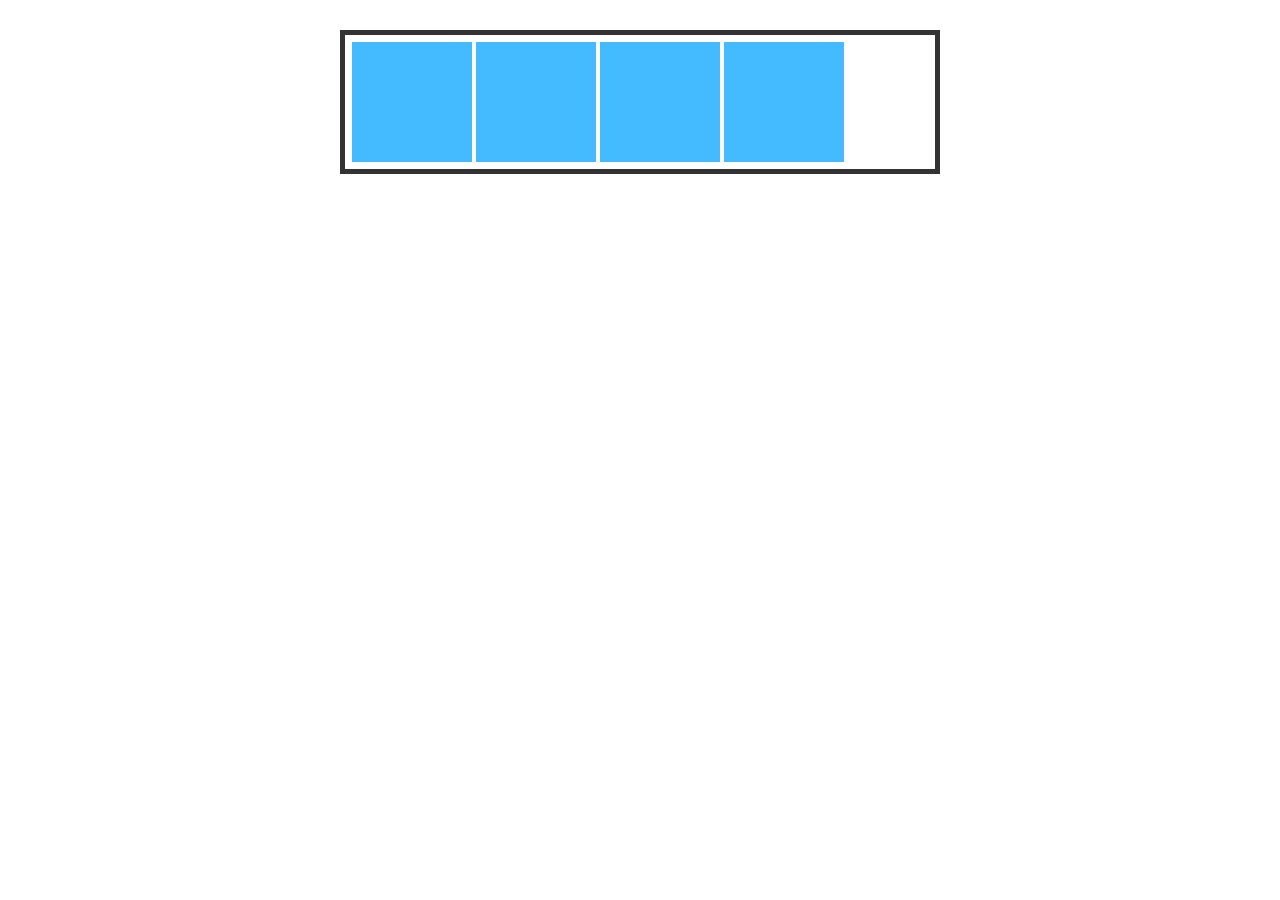
<file: kuliah/pertemuan9/index.html>
<!DOCTYPE html>
<html lang="en">
  <head>
    <meta charset="UTF-8" />
    <meta name="viewport" content="width=device-width, initial-scale=1.0" />
    <title>flex box</title>
    <link rel="stylesheet" href="style.css" />
  </head>
  <body>
    <div class="container">
      <div class="satu"></div>
      <div class="dua"></div>
      <div class="tiga"></div>
      <div class="empat"></div>
    </div>
  </body>
</html>
</file>
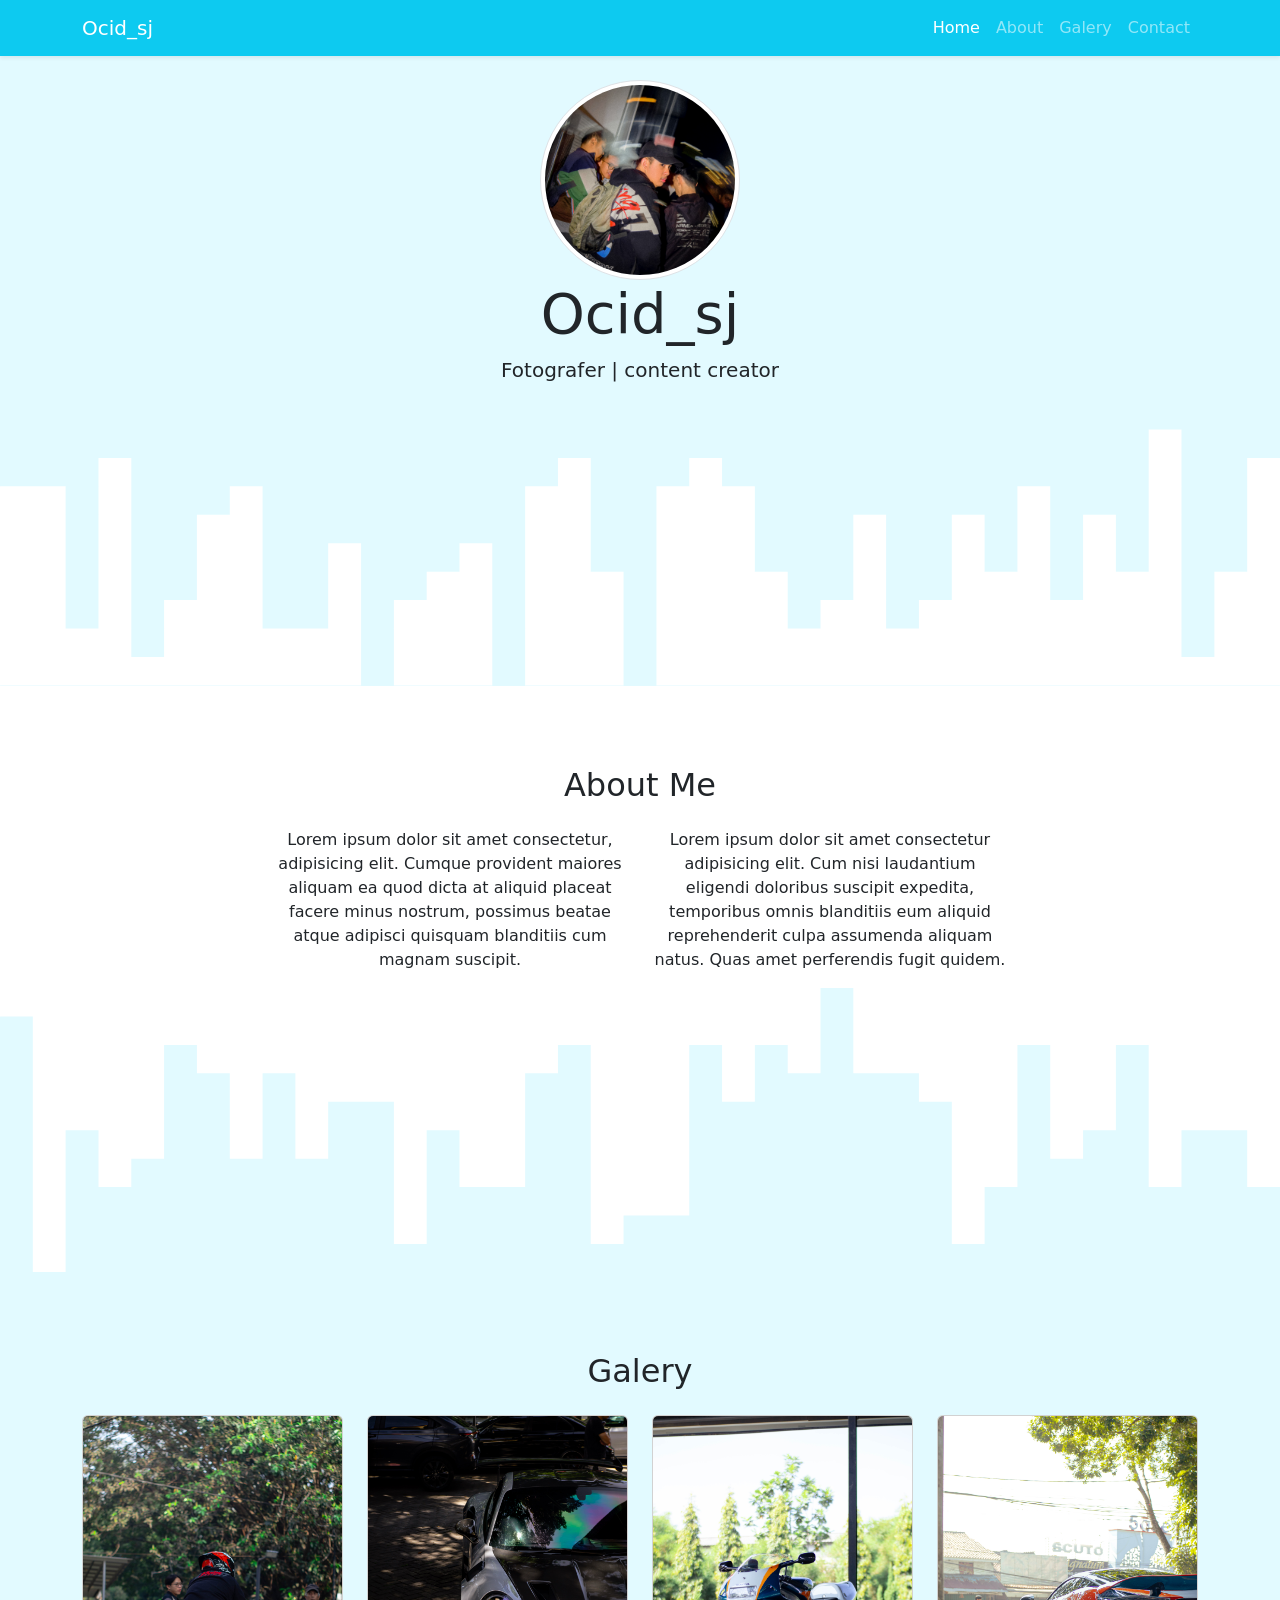
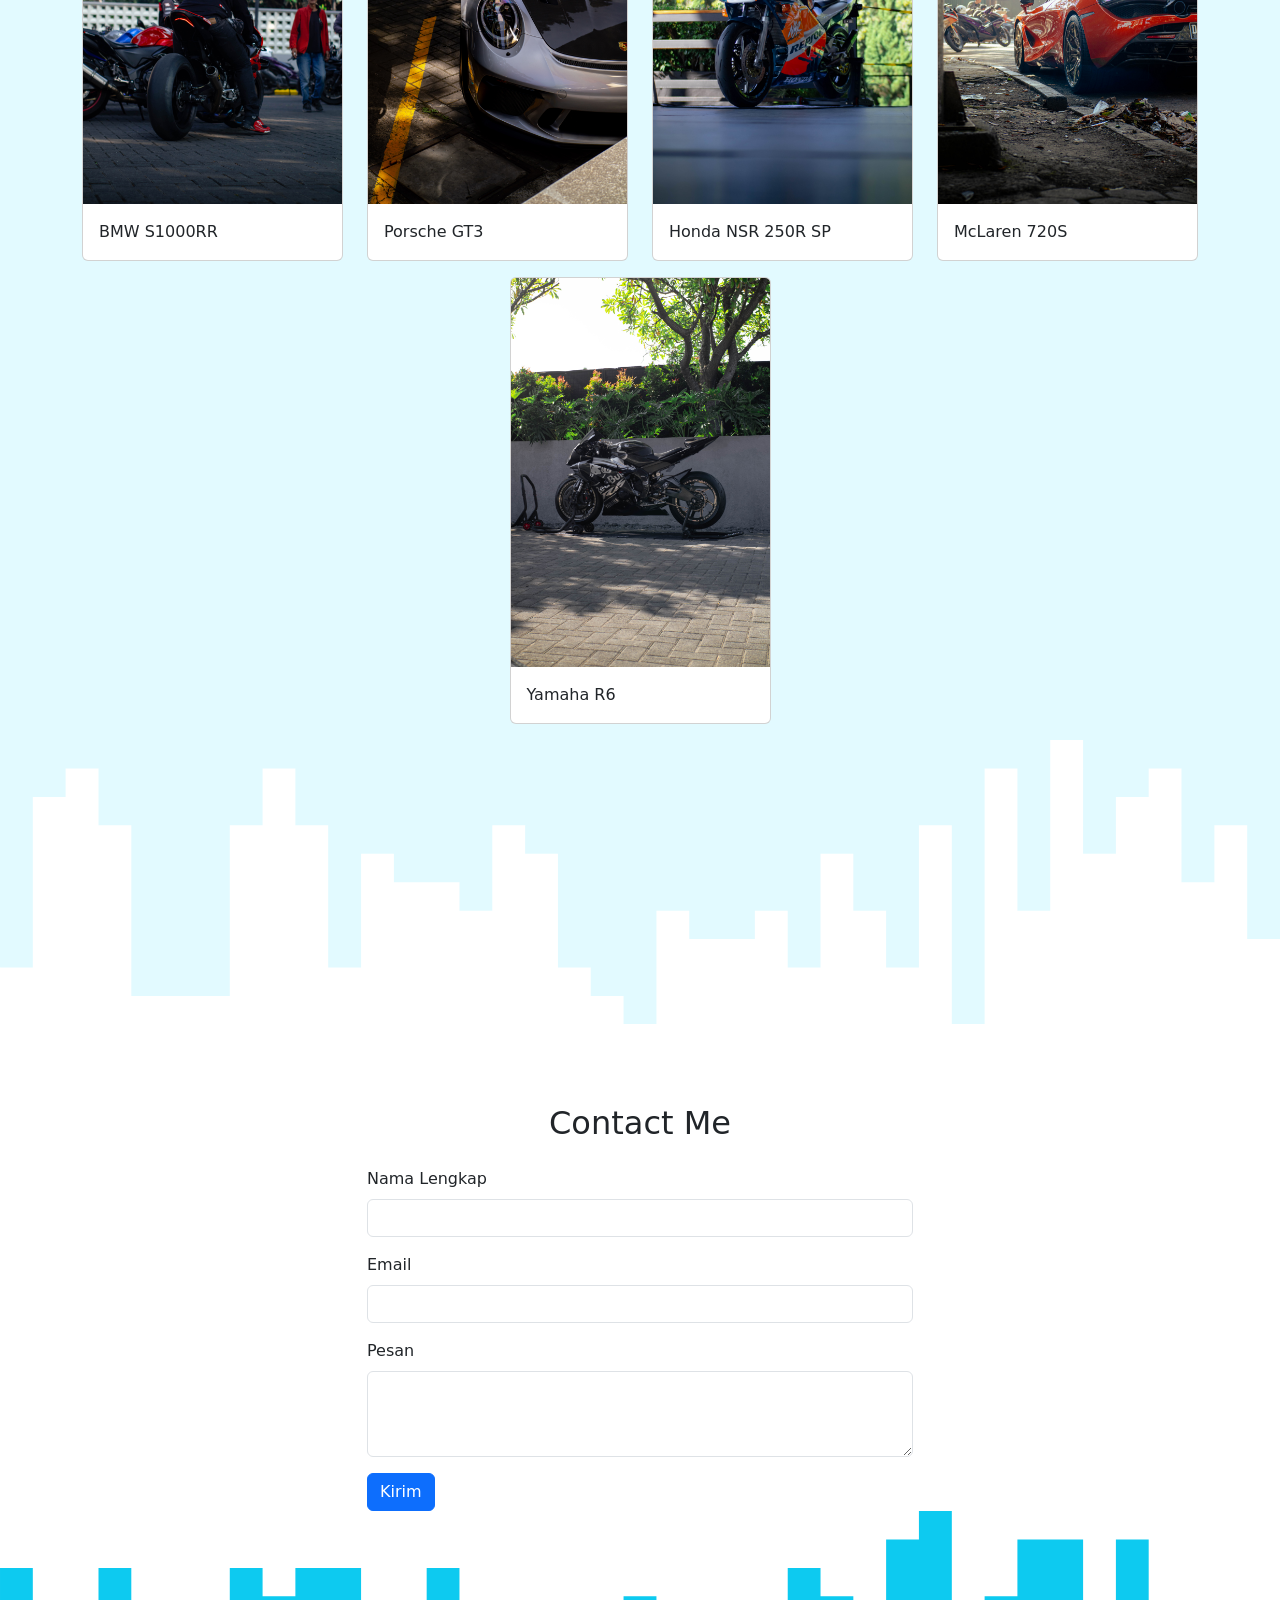
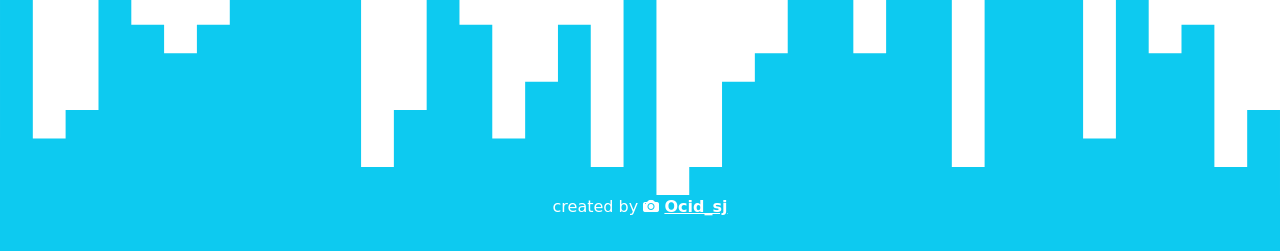
<file: latihan/latihan7/index.html>
<!DOCTYPE html>
<html lang="en">
  <head>
    <!-- Required meta tags -->
    <meta charset="utf-8" />
    <meta name="viewport" content="width=device-width, initial-scale=1" />

    <!-- Bootstrap CSS -->
    <link
      href="https://cdn.jsdelivr.net/npm/bootstrap@5.0.2/dist/css/bootstrap.min.css"
      rel="stylesheet"
      integrity="sha384-EVSTQN3/azprG1Anm3QDgpJLIm9Nao0Yz1ztcQTwFspd3yD65VohhpuuCOmLASjC"
      crossorigin="anonymous"
    />

    <!-- bootstrap icons -->
    <link
      rel="stylesheet"
      href="https://cdn.jsdelivr.net/npm/bootstrap-icons@1.13.1/font/bootstrap-icons.min.css"
    />

    <!-- akhor bootstrap icons -->

    <!-- My CSS -->
    <link rel="stylesheet" href="css/style.css" />

    <title>My portofolio | rasyid</title>
  </head>

  <body id="Home">
    <!-- Navbar -->

    <nav
      class="navbar navbar-expand-lg navbar-dark bg-info shadow-sm fixed-top"
    >
      <div class="container">
        <a class="navbar-brand" href="#">Ocid_sj</a>
        <button
          class="navbar-toggler"
          type="button"
          data-bs-toggle="collapse"
          data-bs-target="#navbarNav"
          aria-controls="navbarNav"
          aria-expanded="false"
          aria-label="Toggle navigation"
        >
          <span class="navbar-toggler-icon"></span>
        </button>
        <div class="collapse navbar-collapse" id="navbarNav">
          <ul class="navbar-nav ms-auto">
            <li class="nav-item">
              <a class="nav-link active" aria-current="page" href="#Home"
                >Home</a
              >
            </li>
            <li class="nav-item">
              <a class="nav-link" href="#About">About</a>
            </li>
            <li class="nav-item">
              <a class="nav-link" href="#Galery">Galery</a>
            </li>
            <li class="nav-item">
              <a class="nav-link" href="#Contact">Contact</a>
            </li>
          </ul>
        </div>
      </div>
    </nav>

    <!-- Akhir Navbar -->

    <!-- jumbotron -->

    <section class="jumbotron text-center">
      <img
        src="galerry/DSC_7159.jpg"
        alt="Rasyid|Ocid_sj"
        width="200"
        class="rounded-circle img-thumbnail"
      />
      <h1 class="display-4">Ocid_sj</h1>
      <p class="lead">Fotografer | content creator</p>
      <svg xmlns="http://www.w3.org/2000/svg" viewBox="0 0 1440 320">
        <path
          fill="#fff"
          fill-opacity="1"
          d="M0,256L0,96L36.9,96L36.9,96L73.8,96L73.8,256L110.8,256L110.8,64L147.7,64L147.7,288L184.6,288L184.6,224L221.5,224L221.5,128L258.5,128L258.5,96L295.4,96L295.4,256L332.3,256L332.3,256L369.2,256L369.2,160L406.2,160L406.2,320L443.1,320L443.1,224L480,224L480,192L516.9,192L516.9,160L553.8,160L553.8,320L590.8,320L590.8,96L627.7,96L627.7,64L664.6,64L664.6,192L701.5,192L701.5,320L738.5,320L738.5,96L775.4,96L775.4,64L812.3,64L812.3,96L849.2,96L849.2,192L886.2,192L886.2,256L923.1,256L923.1,224L960,224L960,128L996.9,128L996.9,256L1033.8,256L1033.8,224L1070.8,224L1070.8,128L1107.7,128L1107.7,192L1144.6,192L1144.6,96L1181.5,96L1181.5,224L1218.5,224L1218.5,128L1255.4,128L1255.4,192L1292.3,192L1292.3,32L1329.2,32L1329.2,288L1366.2,288L1366.2,192L1403.1,192L1403.1,64L1440,64L1440,320L1403.1,320L1403.1,320L1366.2,320L1366.2,320L1329.2,320L1329.2,320L1292.3,320L1292.3,320L1255.4,320L1255.4,320L1218.5,320L1218.5,320L1181.5,320L1181.5,320L1144.6,320L1144.6,320L1107.7,320L1107.7,320L1070.8,320L1070.8,320L1033.8,320L1033.8,320L996.9,320L996.9,320L960,320L960,320L923.1,320L923.1,320L886.2,320L886.2,320L849.2,320L849.2,320L812.3,320L812.3,320L775.4,320L775.4,320L738.5,320L738.5,320L701.5,320L701.5,320L664.6,320L664.6,320L627.7,320L627.7,320L590.8,320L590.8,320L553.8,320L553.8,320L516.9,320L516.9,320L480,320L480,320L443.1,320L443.1,320L406.2,320L406.2,320L369.2,320L369.2,320L332.3,320L332.3,320L295.4,320L295.4,320L258.5,320L258.5,320L221.5,320L221.5,320L184.6,320L184.6,320L147.7,320L147.7,320L110.8,320L110.8,320L73.8,320L73.8,320L36.9,320L36.9,320L0,320L0,320Z"
        ></path>
      </svg>
    </section>

    <!-- jumbotron akhir -->

    <!-- About -->

    <section id="About">
      <div class="container">
        <div class="row text-center mb-3">
          <div>
            <h2>About Me</h2>
          </div>
        </div>
        <div class="row justify-content-center fs-6 text-center">
          <div class="col-md-4">
            <p>
              Lorem ipsum dolor sit amet consectetur, adipisicing elit. Cumque
              provident maiores aliquam ea quod dicta at aliquid placeat facere
              minus nostrum, possimus beatae atque adipisci quisquam blanditiis
              cum magnam suscipit.
            </p>
          </div>
          <div class="col-md-4">
            <p>
              Lorem ipsum dolor sit amet consectetur adipisicing elit. Cum nisi
              laudantium eligendi doloribus suscipit expedita, temporibus omnis
              blanditiis eum aliquid reprehenderit culpa assumenda aliquam
              natus. Quas amet perferendis fugit quidem.
            </p>
          </div>
        </div>
      </div>
      <svg xmlns="http://www.w3.org/2000/svg" viewBox="0 0 1440 320">
        <path
          fill="#e2faff"
          fill-opacity="1"
          d="M0,192L0,32L36.9,32L36.9,320L73.8,320L73.8,160L110.8,160L110.8,224L147.7,224L147.7,192L184.6,192L184.6,64L221.5,64L221.5,96L258.5,96L258.5,192L295.4,192L295.4,96L332.3,96L332.3,192L369.2,192L369.2,128L406.2,128L406.2,128L443.1,128L443.1,288L480,288L480,160L516.9,160L516.9,224L553.8,224L553.8,224L590.8,224L590.8,96L627.7,96L627.7,64L664.6,64L664.6,288L701.5,288L701.5,256L738.5,256L738.5,256L775.4,256L775.4,64L812.3,64L812.3,128L849.2,128L849.2,64L886.2,64L886.2,96L923.1,96L923.1,0L960,0L960,96L996.9,96L996.9,96L1033.8,96L1033.8,128L1070.8,128L1070.8,288L1107.7,288L1107.7,224L1144.6,224L1144.6,64L1181.5,64L1181.5,192L1218.5,192L1218.5,160L1255.4,160L1255.4,64L1292.3,64L1292.3,224L1329.2,224L1329.2,160L1366.2,160L1366.2,160L1403.1,160L1403.1,224L1440,224L1440,320L1403.1,320L1403.1,320L1366.2,320L1366.2,320L1329.2,320L1329.2,320L1292.3,320L1292.3,320L1255.4,320L1255.4,320L1218.5,320L1218.5,320L1181.5,320L1181.5,320L1144.6,320L1144.6,320L1107.7,320L1107.7,320L1070.8,320L1070.8,320L1033.8,320L1033.8,320L996.9,320L996.9,320L960,320L960,320L923.1,320L923.1,320L886.2,320L886.2,320L849.2,320L849.2,320L812.3,320L812.3,320L775.4,320L775.4,320L738.5,320L738.5,320L701.5,320L701.5,320L664.6,320L664.6,320L627.7,320L627.7,320L590.8,320L590.8,320L553.8,320L553.8,320L516.9,320L516.9,320L480,320L480,320L443.1,320L443.1,320L406.2,320L406.2,320L369.2,320L369.2,320L332.3,320L332.3,320L295.4,320L295.4,320L258.5,320L258.5,320L221.5,320L221.5,320L184.6,320L184.6,320L147.7,320L147.7,320L110.8,320L110.8,320L73.8,320L73.8,320L36.9,320L36.9,320L0,320L0,320Z"
        ></path>
      </svg>
    </section>

    <!-- About akhir -->

    <!-- Galery -->
    <section id="Galery">
      <div class="container">
        <div class="row text-center mb-3">
          <div class="col">
            <h2>Galery</h2>
          </div>
        </div>
        <div class="row justify-content-around">
          <div class="col-md-3 mb-3">
            <div class="card">
              <img
                src="galerry/Ocid_SJ-141.jpg"
                class="card-img-top"
                alt="Galery1"
              />
              <div class="card-body">
                <p class="card-text">BMW S1000RR</p>
              </div>
            </div>
          </div>
          <div class="col-md-3 mb-3">
            <div class="card">
              <img
                src="galerry/Ocid_SJ-243.jpg"
                class="card-img-top"
                alt="Galery2"
              />
              <div class="card-body">
                <p class="card-text">Porsche GT3</p>
              </div>
            </div>
          </div>
          <div class="col-md-3 mb-3">
            <div class="card">
              <img
                src="galerry/Ocid_SJ-46.jpg"
                class="card-img-top"
                alt="Galery3"
              />
              <div class="card-body">
                <p class="card-text">Honda NSR 250R SP</p>
              </div>
            </div>
          </div>
          <div class="col-md-3 mb-3">
            <div class="card">
              <img
                src="galerry/Ocid_SJ-176.jpg"
                class="card-img-top"
                alt="Galery4"
              />
              <div class="card-body">
                <p class="card-text">McLaren 720S</p>
              </div>
            </div>
          </div>
          <div class="col-md-3 mb-3">
            <div class="card">
              <img
                src="galerry/Ocid_SJ-101.jpg"
                class="card-img-top"
                alt="Galery3"
              />
              <div class="card-body">
                <p class="card-text">Yamaha R6</p>
              </div>
            </div>
          </div>
        </div>
      </div>
      <svg xmlns="http://www.w3.org/2000/svg" viewBox="0 0 1440 320">
        <path
          fill="#fff"
          fill-opacity="1"
          d="M0,192L0,256L36.9,256L36.9,64L73.8,64L73.8,32L110.8,32L110.8,96L147.7,96L147.7,288L184.6,288L184.6,288L221.5,288L221.5,288L258.5,288L258.5,96L295.4,96L295.4,32L332.3,32L332.3,96L369.2,96L369.2,256L406.2,256L406.2,128L443.1,128L443.1,160L480,160L480,160L516.9,160L516.9,192L553.8,192L553.8,96L590.8,96L590.8,128L627.7,128L627.7,256L664.6,256L664.6,288L701.5,288L701.5,320L738.5,320L738.5,192L775.4,192L775.4,224L812.3,224L812.3,224L849.2,224L849.2,192L886.2,192L886.2,256L923.1,256L923.1,128L960,128L960,192L996.9,192L996.9,256L1033.8,256L1033.8,96L1070.8,96L1070.8,320L1107.7,320L1107.7,32L1144.6,32L1144.6,192L1181.5,192L1181.5,0L1218.5,0L1218.5,128L1255.4,128L1255.4,64L1292.3,64L1292.3,32L1329.2,32L1329.2,160L1366.2,160L1366.2,96L1403.1,96L1403.1,224L1440,224L1440,320L1403.1,320L1403.1,320L1366.2,320L1366.2,320L1329.2,320L1329.2,320L1292.3,320L1292.3,320L1255.4,320L1255.4,320L1218.5,320L1218.5,320L1181.5,320L1181.5,320L1144.6,320L1144.6,320L1107.7,320L1107.7,320L1070.8,320L1070.8,320L1033.8,320L1033.8,320L996.9,320L996.9,320L960,320L960,320L923.1,320L923.1,320L886.2,320L886.2,320L849.2,320L849.2,320L812.3,320L812.3,320L775.4,320L775.4,320L738.5,320L738.5,320L701.5,320L701.5,320L664.6,320L664.6,320L627.7,320L627.7,320L590.8,320L590.8,320L553.8,320L553.8,320L516.9,320L516.9,320L480,320L480,320L443.1,320L443.1,320L406.2,320L406.2,320L369.2,320L369.2,320L332.3,320L332.3,320L295.4,320L295.4,320L258.5,320L258.5,320L221.5,320L221.5,320L184.6,320L184.6,320L147.7,320L147.7,320L110.8,320L110.8,320L73.8,320L73.8,320L36.9,320L36.9,320L0,320L0,320Z"
        ></path>
      </svg>
    </section>
    <!-- Akhir Galery -->

    <!-- Contact -->
    <section id="Contact">
      <div class="container">
        <div class="row text-center mb-3">
          <div class="col">
            <h2>Contact Me</h2>
          </div>
        </div>
        <div class="row justify-content-center">
          <div class="col-md-6">
            <form>
              <div class="mb-3">
                <label for="Name" class="form-label">Nama Lengkap</label>
                <input
                  type="text"
                  class="form-control"
                  id="Name"
                  aria-describedby="Name"
                />
              </div>

              <div class="mb-3">
                <label for="email" class="form-label">Email</label>
                <input
                  type="email"
                  class="form-control"
                  id="email"
                  aria-describedby="email"
                />
              </div>

              <div class="mb-3">
                <label for="Pesan" class="form-label">Pesan</label>
                <textarea class="form-control" id="Pesan" rows="3"></textarea>
              </div>

              <button type="submit" class="btn btn-primary">Kirim</button>
            </form>
          </div>
        </div>
      </div>
      <svg xmlns="http://www.w3.org/2000/svg" viewBox="0 0 1440 320">
        <path
          fill="#0dcaf0"
          fill-opacity="1"
          d="M0,224L0,64L36.9,64L36.9,256L73.8,256L73.8,224L110.8,224L110.8,64L147.7,64L147.7,128L184.6,128L184.6,160L221.5,160L221.5,128L258.5,128L258.5,64L295.4,64L295.4,96L332.3,96L332.3,64L369.2,64L369.2,64L406.2,64L406.2,288L443.1,288L443.1,224L480,224L480,64L516.9,64L516.9,128L553.8,128L553.8,256L590.8,256L590.8,192L627.7,192L627.7,128L664.6,128L664.6,288L701.5,288L701.5,96L738.5,96L738.5,320L775.4,320L775.4,288L812.3,288L812.3,192L849.2,192L849.2,160L886.2,160L886.2,64L923.1,64L923.1,96L960,96L960,160L996.9,160L996.9,32L1033.8,32L1033.8,0L1070.8,0L1070.8,288L1107.7,288L1107.7,96L1144.6,96L1144.6,32L1181.5,32L1181.5,32L1218.5,32L1218.5,256L1255.4,256L1255.4,32L1292.3,32L1292.3,160L1329.2,160L1329.2,128L1366.2,128L1366.2,288L1403.1,288L1403.1,224L1440,224L1440,320L1403.1,320L1403.1,320L1366.2,320L1366.2,320L1329.2,320L1329.2,320L1292.3,320L1292.3,320L1255.4,320L1255.4,320L1218.5,320L1218.5,320L1181.5,320L1181.5,320L1144.6,320L1144.6,320L1107.7,320L1107.7,320L1070.8,320L1070.8,320L1033.8,320L1033.8,320L996.9,320L996.9,320L960,320L960,320L923.1,320L923.1,320L886.2,320L886.2,320L849.2,320L849.2,320L812.3,320L812.3,320L775.4,320L775.4,320L738.5,320L738.5,320L701.5,320L701.5,320L664.6,320L664.6,320L627.7,320L627.7,320L590.8,320L590.8,320L553.8,320L553.8,320L516.9,320L516.9,320L480,320L480,320L443.1,320L443.1,320L406.2,320L406.2,320L369.2,320L369.2,320L332.3,320L332.3,320L295.4,320L295.4,320L258.5,320L258.5,320L221.5,320L221.5,320L184.6,320L184.6,320L147.7,320L147.7,320L110.8,320L110.8,320L73.8,320L73.8,320L36.9,320L36.9,320L0,320L0,320Z"
        ></path>
      </svg>
    </section>
    <!-- Akhir Contact -->

    <!-- Footer -->
    <footer class="bg-info text-white text-center pb-3">
      <p>
        created by <i class="bi bi-camera-fill"></i>
        <a href="https://www.instagram.com/ocid_sj/" class="text-white fw-bold"
          >Ocid_sj</a
        >
      </p>
    </footer>
    <!-- Akhir Footer -->

    <script
      src="https://cdn.jsdelivr.net/npm/bootstrap@5.0.2/dist/js/bootstrap.bundle.min.js"
      integrity="sha384-MrcW6ZMFYlzcLA8Nl+NtUVF0sA7MsXsP1UyJoMp4YLEuNSfAP+JcXn/tWtIaxVXM"
      crossorigin="anonymous"
    ></script>
  </body>
</html>
</file>
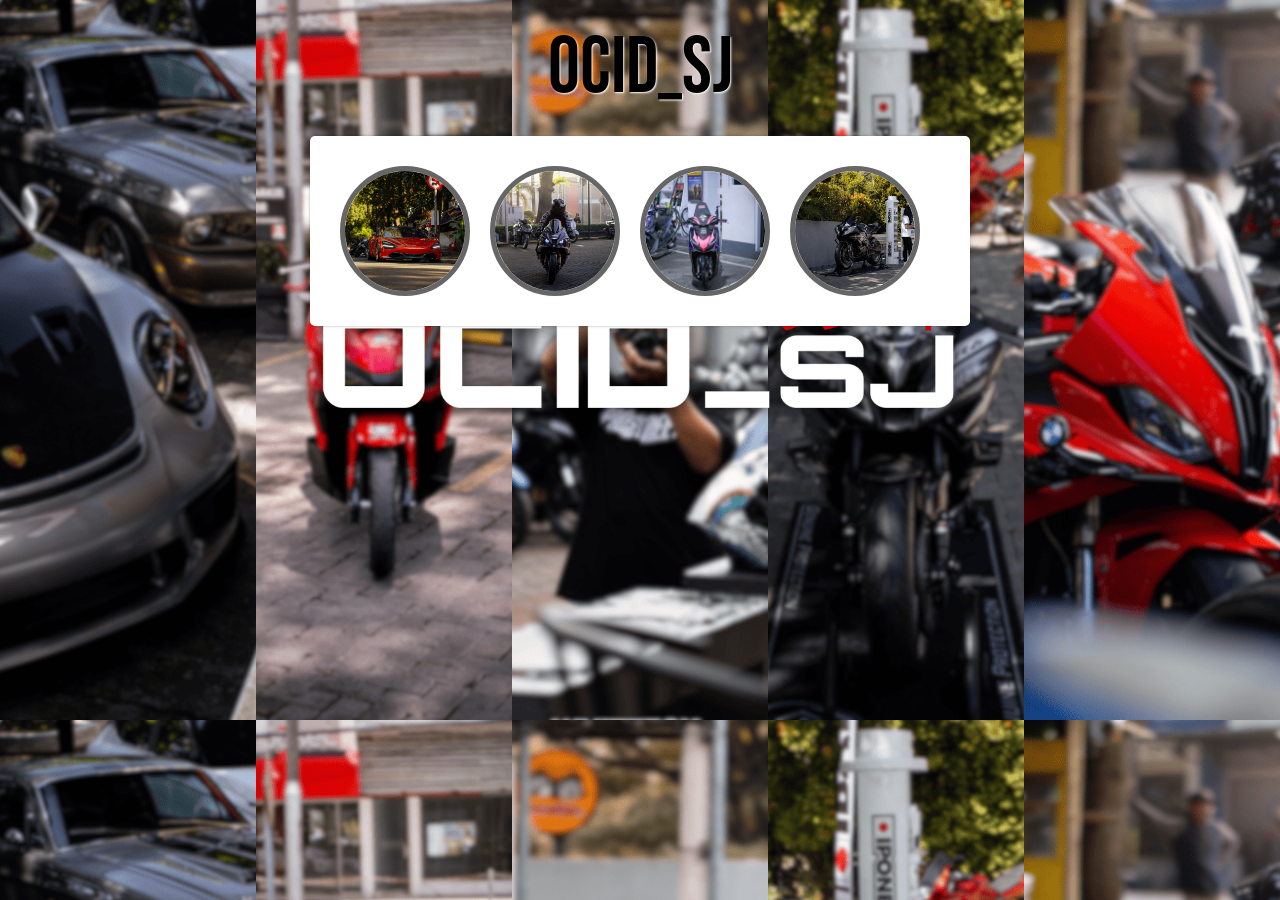
<file: latihan/latihan5/T5b253040066/index.html>
<!DOCTYPE html>
<html lang="en">
  <head>
    <meta charset="UTF-8" />
    <meta name="viewport" content="width=device-width, initial-scale=1.0" />
    <title>Gallery</title>
    <link rel="stylesheet" href="css/reset.css" />
    <link rel="stylesheet" href="css/style.css" />
  </head>
  <body>
    <h1>OCID_SJ</h1>

    <div class="container">
      <ul class="gallery">
        <li>
          <a href="#gambar-1">
            <img src="img/thumbs/Ocid_SJ-100.jpg" alt="mclaren720s" />
            <span>Mclaren720s</span>
          </a>
        </li>

        <li>
          <a href="#gambar-2">
            <img src="img/thumbs/Ocid_SJ-18.jpg" alt="ZX10RR" />
            <span>ZX10RR</span>
          </a>
        </li>

        <li>
          <a href="#gambar-3">
            <img src="img/thumbs/Ocid_SJ-255.jpg" alt="Vario" />
            <span>Vario </span>
          </a>
        </li>

        <li>
          <a href="#gambar-4">
            <img src="img/thumbs/Ocid_SJ-35.jpg" alt="YamahaR6" />
            <span>YamahaR6</span>
          </a>
        </li>
      </ul>
      <div class="clear"></div>
    </div>

    <div class="overlay" id="gambar-1">
      <a href="#!" class="close">x close</a>
      <a href="#gambar-4" class="prev">prev</a>
      <img src="img/thumbs/Ocid_SJ-100.jpg" alt="mclaren720s full" />
      <a href="#gambar-2" class="next">next</a>
    </div>

    <div class="overlay" id="gambar-2">
      <a href="#!" class="close">x close</a>
      <a href="#gambar-1" class="prev">prev</a>
      <img src="img/thumbs/Ocid_SJ-18.jpg" alt="ZX10RR full" />
      <a href="#gambar-3" class="next">next</a>
    </div>

    <div class="overlay" id="gambar-3">
      <a href="#!" class="close">x close</a>
      <a href="#gambar-2" class="prev">prev</a>
      <img src="img/thumbs/Ocid_SJ-255.jpg" alt="Vario full" />
      <a href="#gambar-4" class="next">next</a>
    </div>

    <div class="overlay" id="gambar-4">
      <a href="#!" class="close">x close</a>
      <a href="#gambar-3" class="prev">prev</a>
      <img src="img/thumbs/Ocid_SJ-35.jpg" alt="YamahaR6 full" />
      <a href="#gambar-1" class="next">next</a>
    </div>
  </body>
</html>
</file>
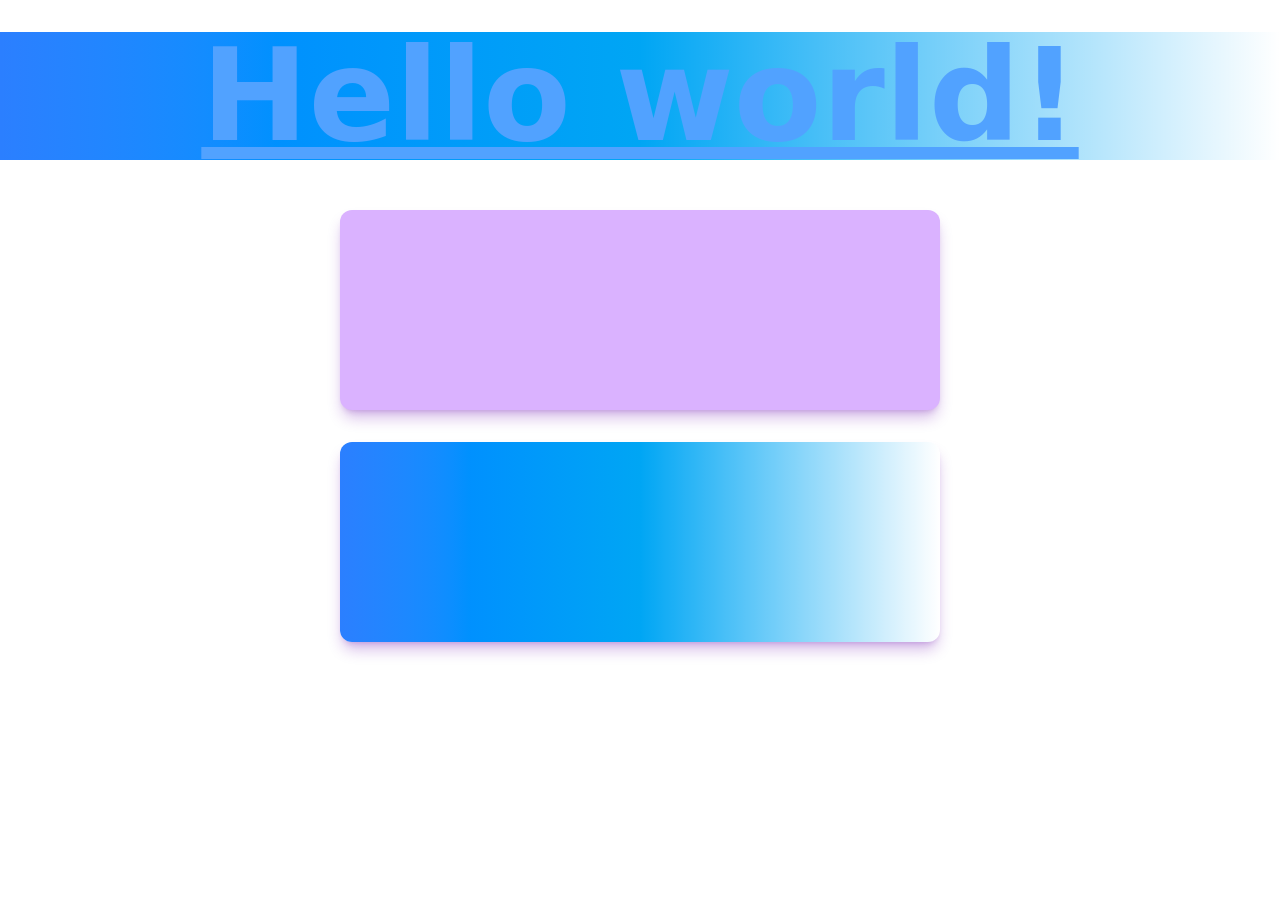
<file: kuliah/pertemuan11/lataihan.html>
<!DOCTYPE html>
<html>
  <head>
    <meta charset="UTF-8" />
    <meta name="viewport" content="width=device-width, initial-scale=1.0" />
    <!-- <script src="https://cdn.jsdelivr.net/npm/@tailwindcss/browser@4"></script> -->
    <link href="output.css" rel="stylesheet" />
  </head>
  <body>
    <h1
      class="text-9xl text-blue-400 text-center mt-8 font-bold underline text-transperent my-[50px] bg-linear-to-r from-blue-500 via-sky-500 to-white-500"
    >
      Hello world!
    </h1>

    <div
      class="w-[600px] h-[200px] bg-purple-300 m-auto rounded-xl shadow-lg/30 shadow-purple-800 hover:bg-blue-300 hover:shadow-Blue-900 transition duraiton-1s"
    ></div>

    <div
      class="w-[600px] h-[200px] m-auto rounded-xl shadow-lg/30 shadow-purple-800 mt-8 bg-linear-to-r from-blue-500 via-sky-500 to-white-500"
    ></div>
  </body>
</html>
</file>
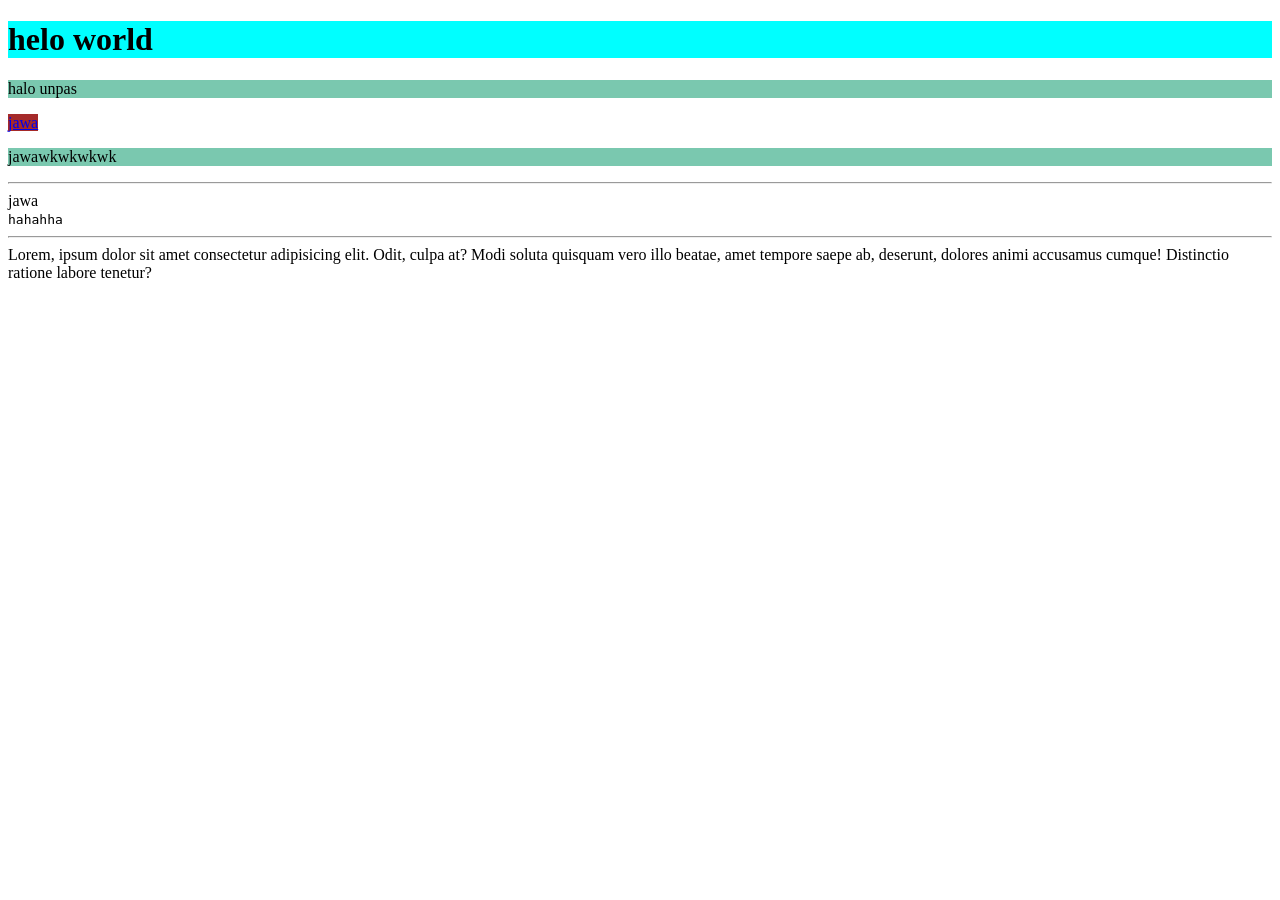
<file: kuliah/pertemuan6/layoutting.html>
<!DOCTYPE html>
<html lang="en">
  <head>
    <meta charset="UTF-8" />
    <meta name="viewport" content="width=device-width, initial-scale=1.0" />
    <title>CSS - layouting</title>
    <style>
      h1 {
        background-color: aqua;
      }
      p {
        background-color: rgb(122, 200, 175);
      }
      a {
        background-color: brown;
      }
    </style>
  </head>
  <body>
    <h1>helo world</h1>
    <p>halo unpas</p>
    <a href="#">jawa</a>
    <p>jawawkwkwkwk</p>

    <hr />

    <div>jawa</div>
    <samp> hahahha </samp>

    <hr />
    <div class="21">
      Lorem, ipsum dolor sit amet consectetur adipisicing elit. Odit, culpa at?
      Modi soluta quisquam vero illo beatae, amet tempore saepe ab, deserunt,
      dolores animi accusamus cumque! Distinctio ratione labore tenetur?
    </div>
  </body>
</html>
</file>
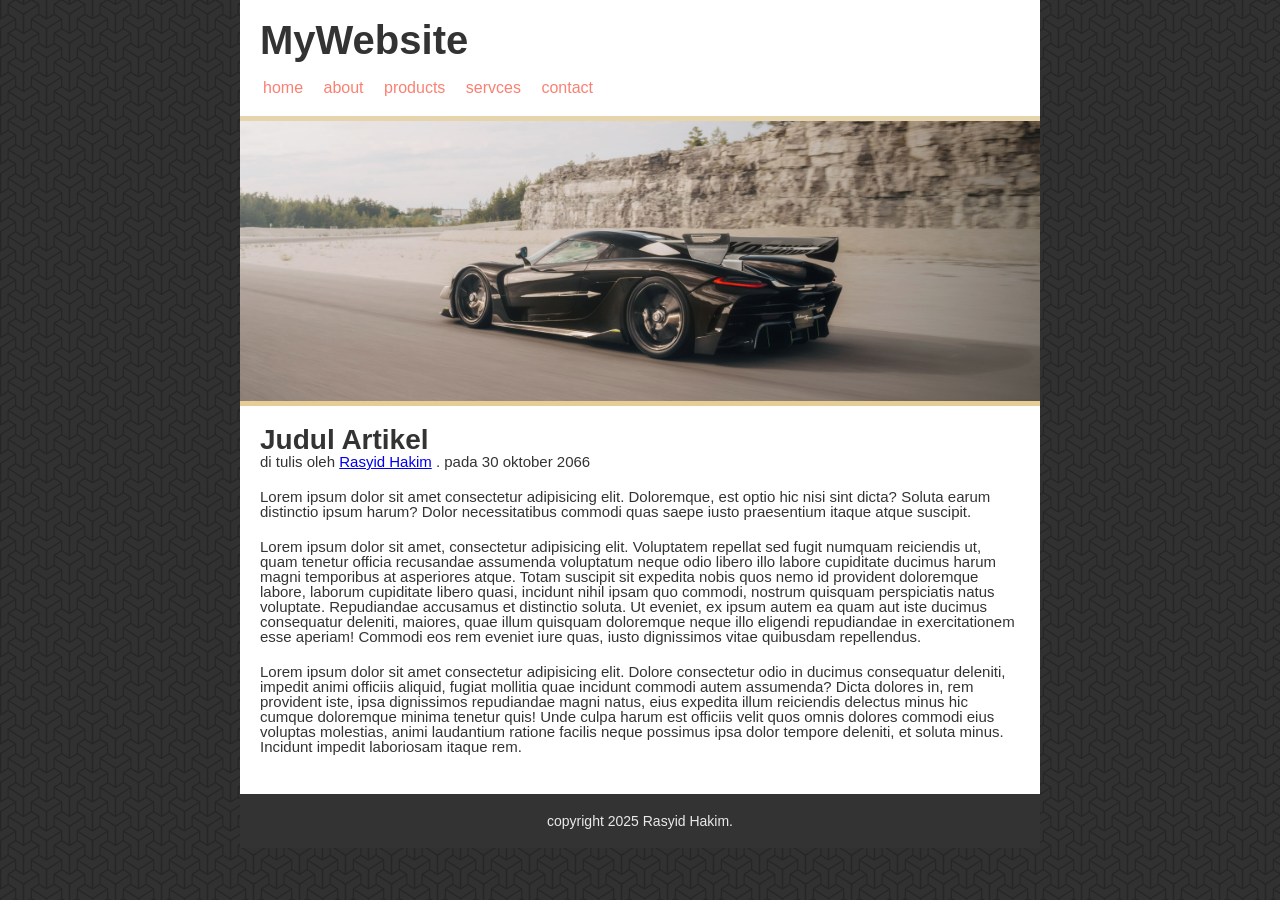
<file: latihan/latihan4/T4a253040066.html>
<!DOCTYPE html>
<html lang="en">
  <head>
    <title>Document</title>
    <link rel="stylesheet" href="T4a253040066.css" />
  </head>
  <body>
    <div class="container">
      <div class="header">
        <h1 class="judul">MyWebsite</h1>
        <ul>
          <li><a href="#">home</a></li>
          <li><a href="#">about</a></li>
          <li><a href="#">products</a></li>
          <li><a href="#">servces</a></li>
          <li><a href="#">contact</a></li>
        </ul>
      </div>
      <div class="hero"></div>
      <div class="content">
        <h2>Judul Artikel</h2>
        <p class="Penulis">
          di tulis oleh
          <a href="#"> Rasyid Hakim</a>
          . pada 30 oktober 2066
        </p>
        <p>
          Lorem ipsum dolor sit amet consectetur adipisicing elit. Doloremque,
          est optio hic nisi sint dicta? Soluta earum distinctio ipsum harum?
          Dolor necessitatibus commodi quas saepe iusto praesentium itaque atque
          suscipit.
        </p>

        <p>
          Lorem ipsum dolor sit amet, consectetur adipisicing elit. Voluptatem
          repellat sed fugit numquam reiciendis ut, quam tenetur officia
          recusandae assumenda voluptatum neque odio libero illo labore
          cupiditate ducimus harum magni temporibus at asperiores atque. Totam
          suscipit sit expedita nobis quos nemo id provident doloremque labore,
          laborum cupiditate libero quasi, incidunt nihil ipsam quo commodi,
          nostrum quisquam perspiciatis natus voluptate. Repudiandae accusamus
          et distinctio soluta. Ut eveniet, ex ipsum autem ea quam aut iste
          ducimus consequatur deleniti, maiores, quae illum quisquam doloremque
          neque illo eligendi repudiandae in exercitationem esse aperiam!
          Commodi eos rem eveniet iure quas, iusto dignissimos vitae quibusdam
          repellendus.
        </p>

        <p>
          Lorem ipsum dolor sit amet consectetur adipisicing elit. Dolore
          consectetur odio in ducimus consequatur deleniti, impedit animi
          officiis aliquid, fugiat mollitia quae incidunt commodi autem
          assumenda? Dicta dolores in, rem provident iste, ipsa dignissimos
          repudiandae magni natus, eius expedita illum reiciendis delectus minus
          hic cumque doloremque minima tenetur quis! Unde culpa harum est
          officiis velit quos omnis dolores commodi eius voluptas molestias,
          animi laudantium ratione facilis neque possimus ipsa dolor tempore
          deleniti, et soluta minus. Incidunt impedit laboriosam itaque rem.
        </p>
      </div>

      <div class="footer">
        <p class="copy">copyright 2025 Rasyid Hakim.</p>
      </div>
    </div>
  </body>
</html>
</file>
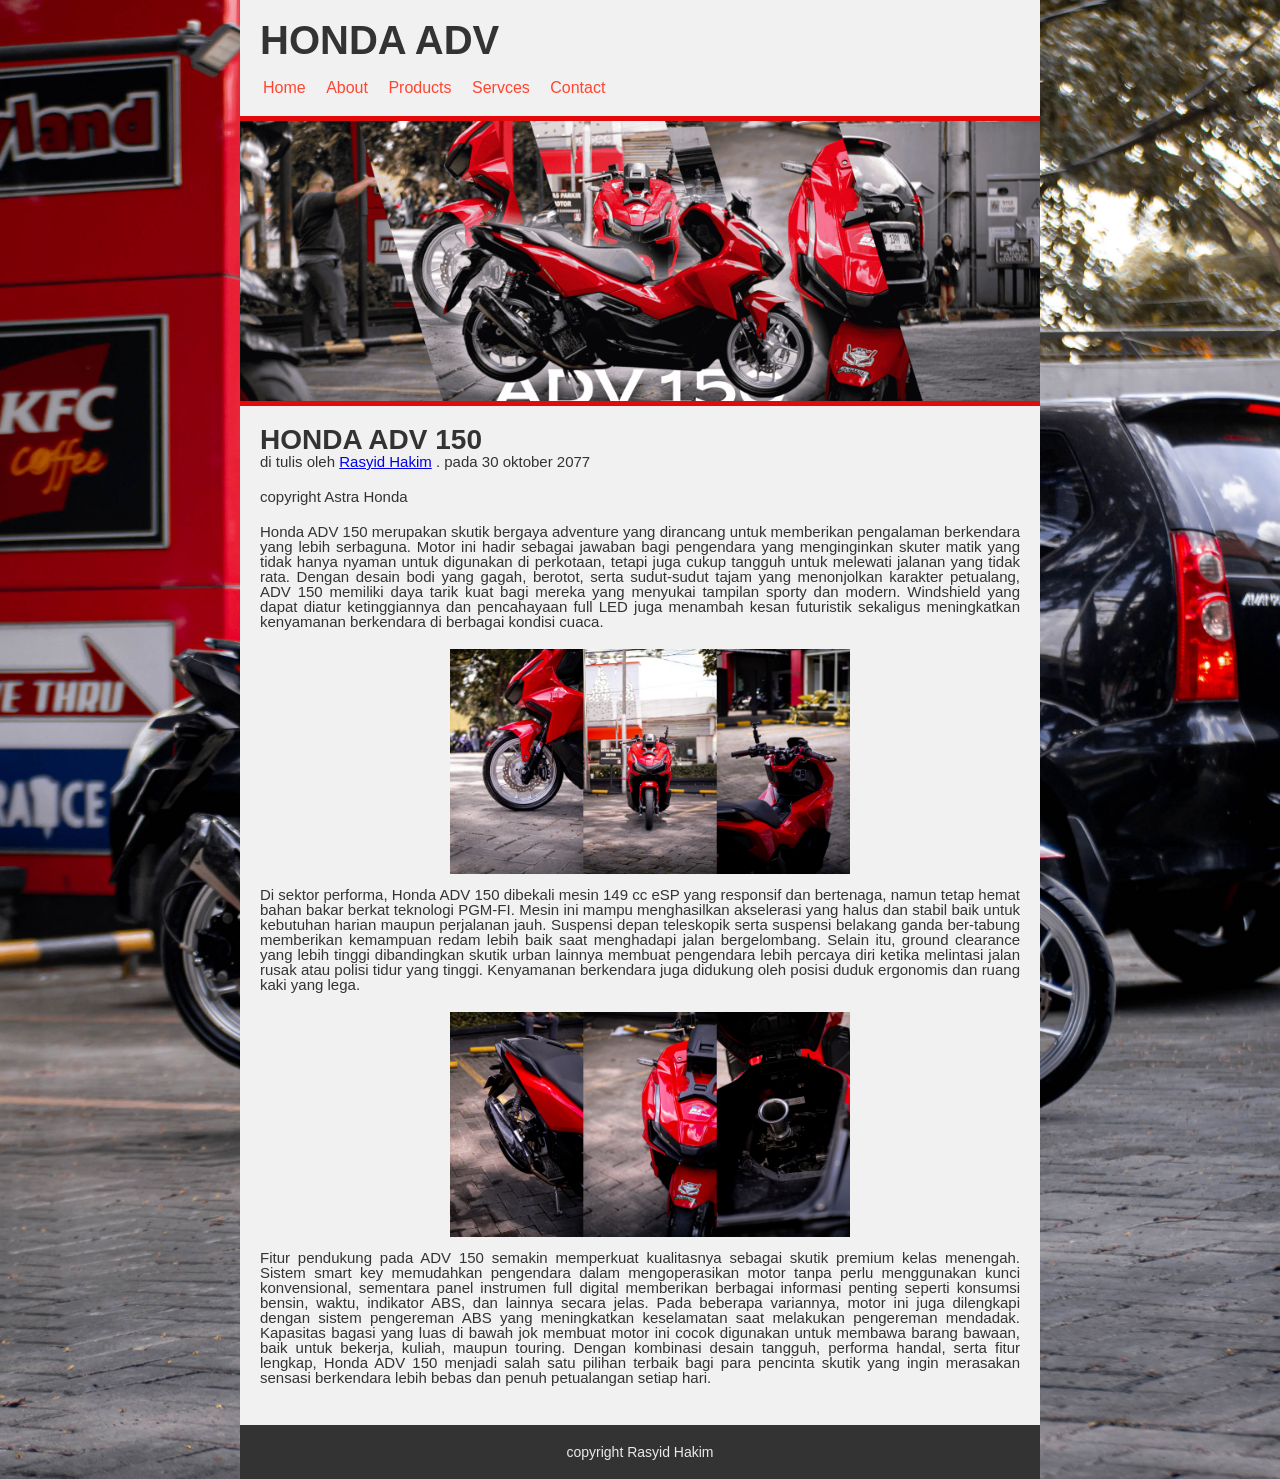
<file: latihan/latihan4/T4b253040066.html>
<!DOCTYPE html>
<html lang="en">
  <head>
    <title>Document</title>
    <link rel="stylesheet" href="T4b253040066.css" />
  </head>
  <body>
    <div class="container">
      <div class="header">
        <h1 class="judul">HONDA ADV</h1>
        <ul>
          <li><a href="#">Home</a></li>
          <li><a href="#">About</a></li>
          <li><a href="#">Products</a></li>
          <li><a href="#">Servces</a></li>
          <li><a href="#">Contact</a></li>
        </ul>
      </div>
      <div class="hero"></div>
      <div class="content">
        <h2>HONDA ADV 150</h2>
        <p class="Penulis">
          di tulis oleh
          <a href="#"> Rasyid Hakim</a>
          . pada 30 oktober 2077
        </p>
        <p>copyright Astra Honda</p>
        <p class="Paragraf1">
          Honda ADV 150 merupakan skutik bergaya adventure yang dirancang untuk
          memberikan pengalaman berkendara yang lebih serbaguna. Motor ini hadir
          sebagai jawaban bagi pengendara yang menginginkan skuter matik yang
          tidak hanya nyaman untuk digunakan di perkotaan, tetapi juga cukup
          tangguh untuk melewati jalanan yang tidak rata. Dengan desain bodi
          yang gagah, berotot, serta sudut-sudut tajam yang menonjolkan karakter
          petualang, ADV 150 memiliki daya tarik kuat bagi mereka yang menyukai
          tampilan sporty dan modern. Windshield yang dapat diatur ketinggiannya
          dan pencahayaan full LED juga menambah kesan futuristik sekaligus
          meningkatkan kenyamanan berkendara di berbagai kondisi cuaca.
        </p>

        <img class="Foto1" src="ADV5.png" alt="" />

        <p class="paragraf2">
          Di sektor performa, Honda ADV 150 dibekali mesin 149 cc eSP yang
          responsif dan bertenaga, namun tetap hemat bahan bakar berkat
          teknologi PGM-FI. Mesin ini mampu menghasilkan akselerasi yang halus
          dan stabil baik untuk kebutuhan harian maupun perjalanan jauh.
          Suspensi depan teleskopik serta suspensi belakang ganda ber-tabung
          memberikan kemampuan redam lebih baik saat menghadapi jalan
          bergelombang. Selain itu, ground clearance yang lebih tinggi
          dibandingkan skutik urban lainnya membuat pengendara lebih percaya
          diri ketika melintasi jalan rusak atau polisi tidur yang tinggi.
          Kenyamanan berkendara juga didukung oleh posisi duduk ergonomis dan
          ruang kaki yang lega.
        </p>

        <img class="Foto2" src="ADV6.png" alt="" />

        <p class="paragraf3">
          Fitur pendukung pada ADV 150 semakin memperkuat kualitasnya sebagai
          skutik premium kelas menengah. Sistem smart key memudahkan pengendara
          dalam mengoperasikan motor tanpa perlu menggunakan kunci konvensional,
          sementara panel instrumen full digital memberikan berbagai informasi
          penting seperti konsumsi bensin, waktu, indikator ABS, dan lainnya
          secara jelas. Pada beberapa variannya, motor ini juga dilengkapi
          dengan sistem pengereman ABS yang meningkatkan keselamatan saat
          melakukan pengereman mendadak. Kapasitas bagasi yang luas di bawah jok
          membuat motor ini cocok digunakan untuk membawa barang bawaan, baik
          untuk bekerja, kuliah, maupun touring. Dengan kombinasi desain
          tangguh, performa handal, serta fitur lengkap, Honda ADV 150 menjadi
          salah satu pilihan terbaik bagi para pencinta skutik yang ingin
          merasakan sensasi berkendara lebih bebas dan penuh petualangan setiap
          hari.
        </p>
      </div>

      <div class="footer">
        <p class="copy">copyright Rasyid Hakim</p>
      </div>
    </div>
  </body>
</html>
</file>
<file: kuliah/pertemuan9/style.css>
.container {
  width: 600px;
  border: 5px solid #333;
  margin: 30px auto;
  padding: 5px;
  box-sizing: border-box;
  display: flex;
  /* flex-direction: row; */
  /* flex-wrap: wrap; */
  /* justify-content: center; */
  /* align-items: stretch; */
}

.container div {
  width: 120px;
  height: 120px;
  background-color: rgba(0, 162, 255, 0.733);
  margin: 2px;
}
</file>
<file: latihan/latihan7/css/style.css>
.jumbotron {
  padding-top: 5rem;
  background-color: #e2faff;
}

#Galery {
  background-color: #e2faff;
}

section {
  padding-top: 5rem;
}
</file>
<file: latihan/latihan5/T5b253040066/css/style.css>
@font-face {
  font-family: "BebasNeue";
  src: url("../font/BebasNeue-Regular.woff") format("woff");
}

body {
  font: 18px/36px "BebasNeue", Arial, sans-serif;
  background-image: url(../img/thumbs/OCDI_SJ.png);
  background-size: cover;
}

h1 {
  font-size: 80px;
  margin: 50px 0;
  text-align: center;
  text-shadow: 1px 1px 2px white;
}

.container {
  width: 600px;
  background-color: #fff;
  margin: auto;
  padding: 30px;
  border-radius: 5px;
  box-shadow: 0 0 3px rgba(0, 0, 0, 0.3);
}

.gallery {
  list-style: none;
}

.gallery li {
  width: 120px;
  height: 120px;
  border: 5px solid #666;
  float: left;
  margin-right: 20px;
  border-radius: 50%;
  position: relative;
}

.gallery li a img {
  width: 100%;
  height: 100%;
  object-fit: cover;
  border-radius: 50%;
}

.gallery li span {
  width: 100%;
  height: 100%;
  border-radius: 50%;
  background-color: rgba(200, 200, 200, 0.5);
  position: absolute;
  display: block;
  top: 0;
  opacity: 0;
  color: #333;
  text-align: center;
  line-height: 120px;
  text-shadow: 1px 1px 2px #ddd;
  transform: scale(0) rotate(0deg);
  transition: 0.3s;
}

.gallery li a:hover span {
  opacity: 1;
  transform: scale(1) rotate(360deg);
}

.clear {
  clear: both;
}

.overlay {
  width: 0;
  height: 0;
  overflow: hidden;
  position: fixed;
  top: 0;
  left: 0;
  background-color: rgba(0, 0, 0, 0);
  z-index: 9999;
  transition: 0.8s;
  text-align: center;
  padding-top: 100px;
}

.overlay:target {
  width: auto;
  height: auto;
  right: 0;
  bottom: 0;
  background-color: rgba(0, 0, 0, 0.8);
}

.overlay img {
  max-width: 90%;
  max-height: 80vh;
  width: auto;
  height: auto;
  box-shadow: 2px 2px 7px rgba(0, 0, 0, 0.5);
  animation: zoom 0.7s;
}

.close {
  position: absolute;
  top: 35px;
  right: 50px;
  padding: 5px 10px;
  background-color: #000;
  border: 1px solid #fff;
  color: #fff;
  text-decoration: none;
}

.prev,
.next {
  position: absolute;
  top: 50%;
  transform: translateY(-50%);
  background: #000;
  color: #fff;
  padding: 8px 12px;
  text-decoration: none;
}

.prev {
  left: 40px;
}
.next {
  right: 40px;
}

@keyframes zoom {
  0% {
    transform: scale(0);
    opacity: 0;
  }
  100% {
    transform: scale(1);
    opacity: 1;
  }
}
</file>
<file: latihan/latihan4/T4a253040066.css>
/* http://meyerweb.com/eric/tools/css/reset/ 
   v2.0 | 20110126
   License: none (public domain)
*/

html,
body,
div,
span,
applet,
object,
iframe,
h1,
h2,
h3,
h4,
h5,
h6,
p,
blockquote,
pre,
a,
abbr,
acronym,
address,
big,
cite,
code,
del,
dfn,
em,
img,
ins,
kbd,
q,
s,
samp,
small,
strike,
strong,
sub,
sup,
tt,
var,
b,
u,
i,
center,
dl,
dt,
dd,
ol,
ul,
li,
fieldset,
form,
label,
legend,
table,
caption,
tbody,
tfoot,
thead,
tr,
th,
td,
article,
aside,
canvas,
details,
embed,
figure,
figcaption,
footer,
header,
hgroup,
menu,
nav,
output,
ruby,
section,
summary,
time,
mark,
audio,
video {
  margin: 0;
  padding: 0;
  border: 0;
  font-size: 100%;
  font: inherit;
  vertical-align: baseline;
}
/* HTML5 display-role reset for older browsers */
article,
aside,
details,
figcaption,
figure,
footer,
header,
hgroup,
menu,
nav,
section {
  display: block;
}
body {
  line-height: 1;
}
ol,
ul {
  list-style: none;
}
blockquote,
q {
  quotes: none;
}
blockquote:before,
blockquote:after,
q:before,
q:after {
  content: "";
  content: none;
}
table {
  border-collapse: collapse;
  border-spacing: 0;
}

/* style*/

body {
  font-family: Arial, Helvetica, sans-serif;
  font-size: 16px;
  background-color: rgb(233, 233, 233);
  background-image: url(BG6.webp);
  color: #333;
}

.container {
  width: 800px;
  margin: auto;
  background-color: #fff;
}

.header {
  padding: 20px;
}

.header .judul {
  font-size: 40px;
  font-weight: bold;
}

.header ul li {
  display: inline-block;
  margin-top: 20px;
  margin-right: 10px;
}
.header a {
  text-decoration: none;
  color: salmon;
  padding: 3px;
}

.header a:hover {
  background-color: lightskyblue;
  color: white;
}

.hero {
  height: 280px;
  background-image: url("mobilkencang.jpg");
  background-size: cover;
  background-position: 0;
  border-top: 5px solid rgb(230, 212, 173);
  border-bottom: 5px solid rgb(230, 204, 149);
}

.content {
  padding: 20px;
}

.content h2 {
  font-size: 28px;
  font-weight: bold;
}

.content .penulis {
  font-size: 11px;
  margin-top: -5px;
}

.content .penulis .a {
  color: salmon;
  text-decoration: none;
}

.content p {
  margin-bottom: 20px;
  font-size: 15px;
}

.footer {
  background-color: #333;
  padding: 20px;
}

.footer .copy {
  color: #eaeaea;
  text-align: center;
  font-size: 14px;
}
</file>
<file: latihan/latihan4/T4b253040066.css>
/* http://meyerweb.com/eric/tools/css/reset/ 
   v2.0 | 20110126
   License: none (public domain)
*/

html,
body,
div,
span,
applet,
object,
iframe,
h1,
h2,
h3,
h4,
h5,
h6,
p,
blockquote,
pre,
a,
abbr,
acronym,
address,
big,
cite,
code,
del,
dfn,
em,
img,
ins,
kbd,
q,
s,
samp,
small,
strike,
strong,
sub,
sup,
tt,
var,
b,
u,
i,
center,
dl,
dt,
dd,
ol,
ul,
li,
fieldset,
form,
label,
legend,
table,
caption,
tbody,
tfoot,
thead,
tr,
th,
td,
article,
aside,
canvas,
details,
embed,
figure,
figcaption,
footer,
header,
hgroup,
menu,
nav,
output,
ruby,
section,
summary,
time,
mark,
audio,
video {
  margin: 0;
  padding: 0;
  border: 0;
  font-size: 100%;
  font: inherit;
  vertical-align: baseline;
}
/* HTML5 display-role reset for older browsers */
article,
aside,
details,
figcaption,
figure,
footer,
header,
hgroup,
menu,
nav,
section {
  display: block;
}
body {
  line-height: 1;
}
ol,
ul {
  list-style: none;
}
blockquote,
q {
  quotes: none;
}
blockquote:before,
blockquote:after,
q:before,
q:after {
  content: "";
  content: none;
}
table {
  border-collapse: collapse;
  border-spacing: 0;
}

/* style*/

body {
  font-family: Arial, Helvetica, sans-serif;
  font-size: 16px;
  background-color: rgb(233, 233, 233);
  background-image: url(ADV4.jpg);
  background-size: cover;
  background-position: center;
  color: #333;
}

.container {
  width: 800px;
  margin: auto;
  background-color: #f1f1f1;
}

.header {
  padding: 20px;
}

.header .judul {
  font-size: 40px;
  font-weight: bold;
}

.header ul li {
  display: inline-block;
  margin-top: 20px;
  margin-right: 10px;
}
.header a {
  text-decoration: none;
  color: rgb(255, 69, 49);
  padding: 3px;
}

.header a:hover {
  background-color: rgb(87, 199, 255);
  color: white;
}

.hero {
  height: 280px;
  background-image: url(ADV2.png);
  background-size: cover;
  background-position: 0;
  border-top: 5px solid rgb(226, 10, 10);
  border-bottom: 5px solid rgb(226, 10, 10);
}

.content {
  padding: 20px;
}

.content h2 {
  font-size: 28px;
  font-weight: bold;
}

.content .penulis {
  font-size: 11px;
  margin-top: -5px;
}

.content .penulis .a {
  color: salmon;
  text-decoration: none;
}

.content p {
  margin-bottom: 20px;
  font-size: 15px;
  text-align: justify;
}

.content .Foto1 {
  width: 400px;
  margin-left: 25%;
  margin-bottom: 10px;
}

.content .Foto2 {
  width: 400px;
  margin-left: 25%;
  margin-bottom: 10px;
}

.footer {
  background-color: #333;
  padding: 20px;
}

.footer .copy {
  color: #eaeaea;
  text-align: center;
  font-size: 14px;
}
</file>
<file: kuliah/pertemuan11/output.css>
/*! tailwindcss v4.1.18 | MIT License | https://tailwindcss.com */
@layer properties;
@layer theme, base, components, utilities;
@layer theme {
  :root, :host {
    --font-sans: ui-sans-serif, system-ui, sans-serif, "Apple Color Emoji",
      "Segoe UI Emoji", "Segoe UI Symbol", "Noto Color Emoji";
    --font-mono: ui-monospace, SFMono-Regular, Menlo, Monaco, Consolas, "Liberation Mono",
      "Courier New", monospace;
    --color-sky-500: oklch(68.5% 0.169 237.323);
    --color-blue-300: oklch(80.9% 0.105 251.813);
    --color-blue-400: oklch(70.7% 0.165 254.624);
    --color-blue-500: oklch(62.3% 0.214 259.815);
    --color-purple-300: oklch(82.7% 0.119 306.383);
    --color-purple-800: oklch(43.8% 0.218 303.724);
    --spacing: 0.25rem;
    --text-9xl: 8rem;
    --text-9xl--line-height: 1;
    --font-weight-bold: 700;
    --radius-xl: 0.75rem;
    --default-transition-duration: 150ms;
    --default-transition-timing-function: cubic-bezier(0.4, 0, 0.2, 1);
    --default-font-family: var(--font-sans);
    --default-mono-font-family: var(--font-mono);
  }
}
@layer base {
  *, ::after, ::before, ::backdrop, ::file-selector-button {
    box-sizing: border-box;
    margin: 0;
    padding: 0;
    border: 0 solid;
  }
  html, :host {
    line-height: 1.5;
    -webkit-text-size-adjust: 100%;
    tab-size: 4;
    font-family: var(--default-font-family, ui-sans-serif, system-ui, sans-serif, "Apple Color Emoji", "Segoe UI Emoji", "Segoe UI Symbol", "Noto Color Emoji");
    font-feature-settings: var(--default-font-feature-settings, normal);
    font-variation-settings: var(--default-font-variation-settings, normal);
    -webkit-tap-highlight-color: transparent;
  }
  hr {
    height: 0;
    color: inherit;
    border-top-width: 1px;
  }
  abbr:where([title]) {
    -webkit-text-decoration: underline dotted;
    text-decoration: underline dotted;
  }
  h1, h2, h3, h4, h5, h6 {
    font-size: inherit;
    font-weight: inherit;
  }
  a {
    color: inherit;
    -webkit-text-decoration: inherit;
    text-decoration: inherit;
  }
  b, strong {
    font-weight: bolder;
  }
  code, kbd, samp, pre {
    font-family: var(--default-mono-font-family, ui-monospace, SFMono-Regular, Menlo, Monaco, Consolas, "Liberation Mono", "Courier New", monospace);
    font-feature-settings: var(--default-mono-font-feature-settings, normal);
    font-variation-settings: var(--default-mono-font-variation-settings, normal);
    font-size: 1em;
  }
  small {
    font-size: 80%;
  }
  sub, sup {
    font-size: 75%;
    line-height: 0;
    position: relative;
    vertical-align: baseline;
  }
  sub {
    bottom: -0.25em;
  }
  sup {
    top: -0.5em;
  }
  table {
    text-indent: 0;
    border-color: inherit;
    border-collapse: collapse;
  }
  :-moz-focusring {
    outline: auto;
  }
  progress {
    vertical-align: baseline;
  }
  summary {
    display: list-item;
  }
  ol, ul, menu {
    list-style: none;
  }
  img, svg, video, canvas, audio, iframe, embed, object {
    display: block;
    vertical-align: middle;
  }
  img, video {
    max-width: 100%;
    height: auto;
  }
  button, input, select, optgroup, textarea, ::file-selector-button {
    font: inherit;
    font-feature-settings: inherit;
    font-variation-settings: inherit;
    letter-spacing: inherit;
    color: inherit;
    border-radius: 0;
    background-color: transparent;
    opacity: 1;
  }
  :where(select:is([multiple], [size])) optgroup {
    font-weight: bolder;
  }
  :where(select:is([multiple], [size])) optgroup option {
    padding-inline-start: 20px;
  }
  ::file-selector-button {
    margin-inline-end: 4px;
  }
  ::placeholder {
    opacity: 1;
  }
  @supports (not (-webkit-appearance: -apple-pay-button))  or (contain-intrinsic-size: 1px) {
    ::placeholder {
      color: currentcolor;
      @supports (color: color-mix(in lab, red, red)) {
        color: color-mix(in oklab, currentcolor 50%, transparent);
      }
    }
  }
  textarea {
    resize: vertical;
  }
  ::-webkit-search-decoration {
    -webkit-appearance: none;
  }
  ::-webkit-date-and-time-value {
    min-height: 1lh;
    text-align: inherit;
  }
  ::-webkit-datetime-edit {
    display: inline-flex;
  }
  ::-webkit-datetime-edit-fields-wrapper {
    padding: 0;
  }
  ::-webkit-datetime-edit, ::-webkit-datetime-edit-year-field, ::-webkit-datetime-edit-month-field, ::-webkit-datetime-edit-day-field, ::-webkit-datetime-edit-hour-field, ::-webkit-datetime-edit-minute-field, ::-webkit-datetime-edit-second-field, ::-webkit-datetime-edit-millisecond-field, ::-webkit-datetime-edit-meridiem-field {
    padding-block: 0;
  }
  ::-webkit-calendar-picker-indicator {
    line-height: 1;
  }
  :-moz-ui-invalid {
    box-shadow: none;
  }
  button, input:where([type="button"], [type="reset"], [type="submit"]), ::file-selector-button {
    appearance: button;
  }
  ::-webkit-inner-spin-button, ::-webkit-outer-spin-button {
    height: auto;
  }
  [hidden]:where(:not([hidden="until-found"])) {
    display: none !important;
  }
}
@layer utilities {
  .m-auto {
    margin: auto;
  }
  .my-\[50px\] {
    margin-block: 50px;
  }
  .mt-8 {
    margin-top: calc(var(--spacing) * 8);
  }
  .h-\[200px\] {
    height: 200px;
  }
  .w-\[600px\] {
    width: 600px;
  }
  .rounded-xl {
    border-radius: var(--radius-xl);
  }
  .bg-purple-300 {
    background-color: var(--color-purple-300);
  }
  .bg-linear-to-r {
    --tw-gradient-position: to right;
    @supports (background-image: linear-gradient(in lab, red, red)) {
      --tw-gradient-position: to right in oklab;
    }
    background-image: linear-gradient(var(--tw-gradient-stops));
  }
  .from-blue-500 {
    --tw-gradient-from: var(--color-blue-500);
    --tw-gradient-stops: var(--tw-gradient-via-stops, var(--tw-gradient-position), var(--tw-gradient-from) var(--tw-gradient-from-position), var(--tw-gradient-to) var(--tw-gradient-to-position));
  }
  .via-sky-500 {
    --tw-gradient-via: var(--color-sky-500);
    --tw-gradient-via-stops: var(--tw-gradient-position), var(--tw-gradient-from) var(--tw-gradient-from-position), var(--tw-gradient-via) var(--tw-gradient-via-position), var(--tw-gradient-to) var(--tw-gradient-to-position);
    --tw-gradient-stops: var(--tw-gradient-via-stops);
  }
  .text-center {
    text-align: center;
  }
  .text-9xl {
    font-size: var(--text-9xl);
    line-height: var(--tw-leading, var(--text-9xl--line-height));
  }
  .font-bold {
    --tw-font-weight: var(--font-weight-bold);
    font-weight: var(--font-weight-bold);
  }
  .text-blue-400 {
    color: var(--color-blue-400);
  }
  .underline {
    text-decoration-line: underline;
  }
  .shadow-lg\/30 {
    --tw-shadow-alpha: 30%;
    --tw-shadow: 0 10px 15px -3px var(--tw-shadow-color, oklab(from rgb(0 0 0 / 0.1) l a b / 30%)), 0 4px 6px -4px var(--tw-shadow-color, oklab(from rgb(0 0 0 / 0.1) l a b / 30%));
    box-shadow: var(--tw-inset-shadow), var(--tw-inset-ring-shadow), var(--tw-ring-offset-shadow), var(--tw-ring-shadow), var(--tw-shadow);
  }
  .shadow-purple-800 {
    --tw-shadow-color: oklch(43.8% 0.218 303.724);
    @supports (color: color-mix(in lab, red, red)) {
      --tw-shadow-color: color-mix(in oklab, var(--color-purple-800) var(--tw-shadow-alpha), transparent);
    }
  }
  .transition {
    transition-property: color, background-color, border-color, outline-color, text-decoration-color, fill, stroke, --tw-gradient-from, --tw-gradient-via, --tw-gradient-to, opacity, box-shadow, transform, translate, scale, rotate, filter, -webkit-backdrop-filter, backdrop-filter, display, content-visibility, overlay, pointer-events;
    transition-timing-function: var(--tw-ease, var(--default-transition-timing-function));
    transition-duration: var(--tw-duration, var(--default-transition-duration));
  }
  .hover\:bg-blue-300 {
    &:hover {
      @media (hover: hover) {
        background-color: var(--color-blue-300);
      }
    }
  }
}
@property --tw-gradient-position {
  syntax: "*";
  inherits: false;
}
@property --tw-gradient-from {
  syntax: "<color>";
  inherits: false;
  initial-value: #0000;
}
@property --tw-gradient-via {
  syntax: "<color>";
  inherits: false;
  initial-value: #0000;
}
@property --tw-gradient-to {
  syntax: "<color>";
  inherits: false;
  initial-value: #0000;
}
@property --tw-gradient-stops {
  syntax: "*";
  inherits: false;
}
@property --tw-gradient-via-stops {
  syntax: "*";
  inherits: false;
}
@property --tw-gradient-from-position {
  syntax: "<length-percentage>";
  inherits: false;
  initial-value: 0%;
}
@property --tw-gradient-via-position {
  syntax: "<length-percentage>";
  inherits: false;
  initial-value: 50%;
}
@property --tw-gradient-to-position {
  syntax: "<length-percentage>";
  inherits: false;
  initial-value: 100%;
}
@property --tw-font-weight {
  syntax: "*";
  inherits: false;
}
@property --tw-shadow {
  syntax: "*";
  inherits: false;
  initial-value: 0 0 #0000;
}
@property --tw-shadow-color {
  syntax: "*";
  inherits: false;
}
@property --tw-shadow-alpha {
  syntax: "<percentage>";
  inherits: false;
  initial-value: 100%;
}
@property --tw-inset-shadow {
  syntax: "*";
  inherits: false;
  initial-value: 0 0 #0000;
}
@property --tw-inset-shadow-color {
  syntax: "*";
  inherits: false;
}
@property --tw-inset-shadow-alpha {
  syntax: "<percentage>";
  inherits: false;
  initial-value: 100%;
}
@property --tw-ring-color {
  syntax: "*";
  inherits: false;
}
@property --tw-ring-shadow {
  syntax: "*";
  inherits: false;
  initial-value: 0 0 #0000;
}
@property --tw-inset-ring-color {
  syntax: "*";
  inherits: false;
}
@property --tw-inset-ring-shadow {
  syntax: "*";
  inherits: false;
  initial-value: 0 0 #0000;
}
@property --tw-ring-inset {
  syntax: "*";
  inherits: false;
}
@property --tw-ring-offset-width {
  syntax: "<length>";
  inherits: false;
  initial-value: 0px;
}
@property --tw-ring-offset-color {
  syntax: "*";
  inherits: false;
  initial-value: #fff;
}
@property --tw-ring-offset-shadow {
  syntax: "*";
  inherits: false;
  initial-value: 0 0 #0000;
}
@layer properties {
  @supports ((-webkit-hyphens: none) and (not (margin-trim: inline))) or ((-moz-orient: inline) and (not (color:rgb(from red r g b)))) {
    *, ::before, ::after, ::backdrop {
      --tw-gradient-position: initial;
      --tw-gradient-from: #0000;
      --tw-gradient-via: #0000;
      --tw-gradient-to: #0000;
      --tw-gradient-stops: initial;
      --tw-gradient-via-stops: initial;
      --tw-gradient-from-position: 0%;
      --tw-gradient-via-position: 50%;
      --tw-gradient-to-position: 100%;
      --tw-font-weight: initial;
      --tw-shadow: 0 0 #0000;
      --tw-shadow-color: initial;
      --tw-shadow-alpha: 100%;
      --tw-inset-shadow: 0 0 #0000;
      --tw-inset-shadow-color: initial;
      --tw-inset-shadow-alpha: 100%;
      --tw-ring-color: initial;
      --tw-ring-shadow: 0 0 #0000;
      --tw-inset-ring-color: initial;
      --tw-inset-ring-shadow: 0 0 #0000;
      --tw-ring-inset: initial;
      --tw-ring-offset-width: 0px;
      --tw-ring-offset-color: #fff;
      --tw-ring-offset-shadow: 0 0 #0000;
    }
  }
}
</file>
